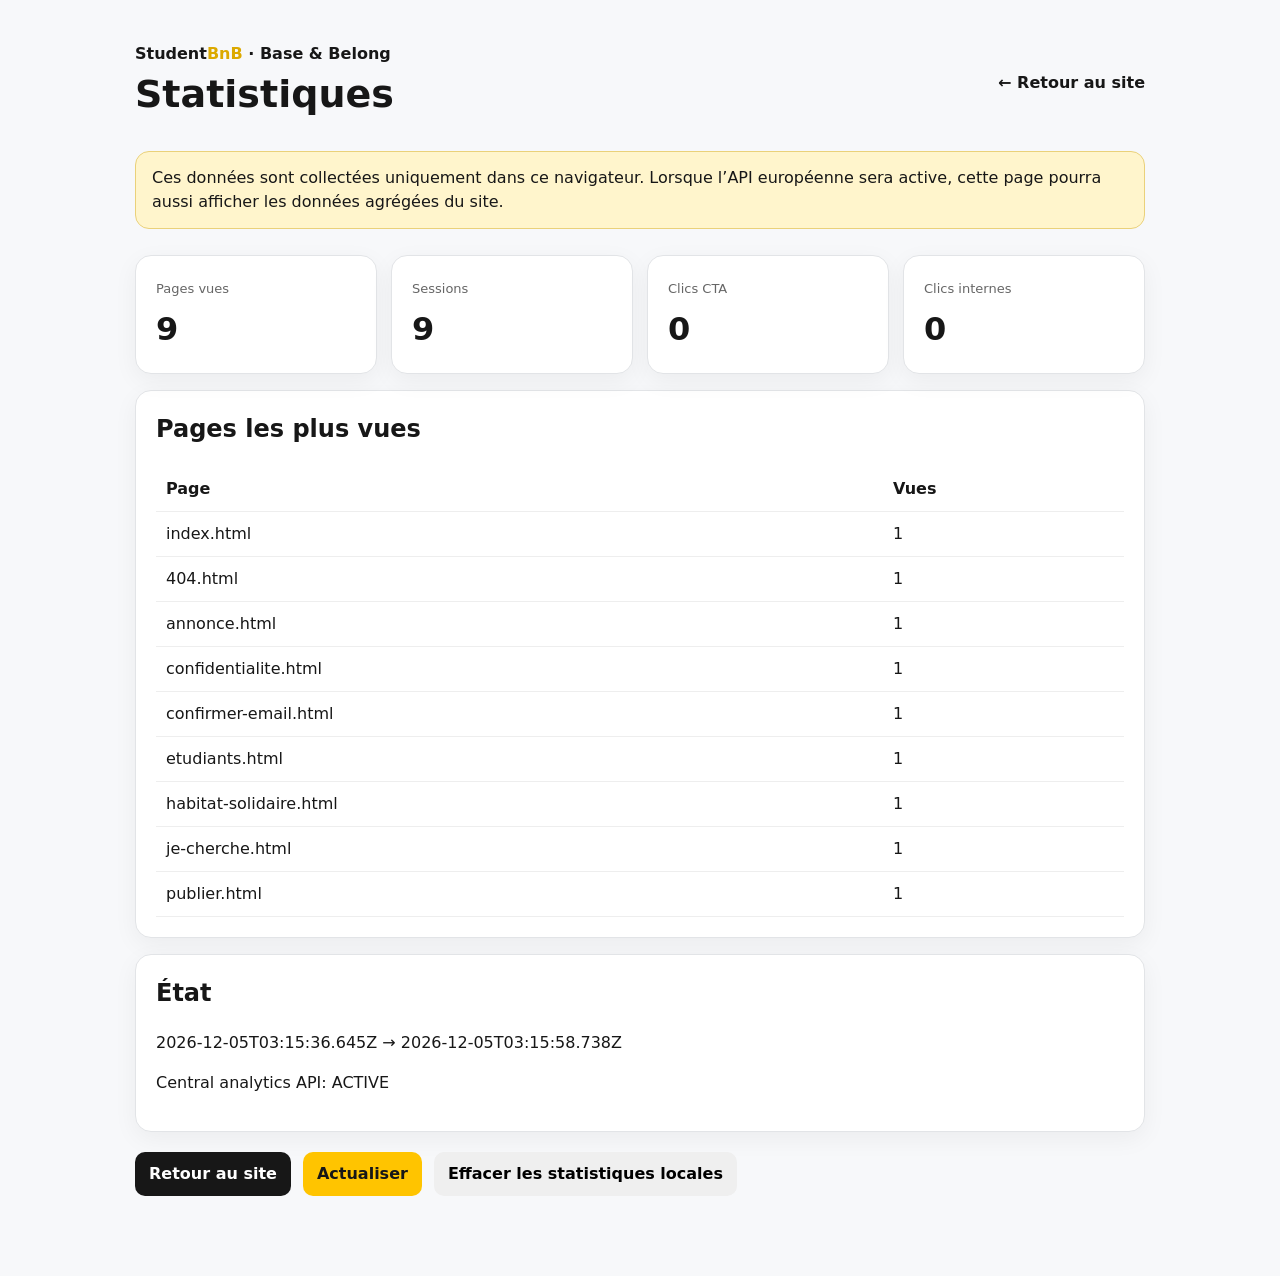
<file: stats.html>
<!doctype html><html lang="fr"><head><meta charset="utf-8"><meta name="viewport" content="width=device-width,initial-scale=1"><meta name="robots" content="noindex,nofollow"><link rel="stylesheet" href="assets/css/style.css"><title>CasaStudent Statistics</title><style>body{background:#f7f8fa}.stats-wrap{max-width:1050px;margin:0 auto;padding:42px 20px 80px}.stats-head{display:flex;justify-content:space-between;align-items:center;gap:20px;margin-bottom:28px}.stats-head h1{margin:0;font-size:38px}.stats-head a{font-weight:800}.stats-note{background:#fff5cc;border:1px solid #ead17a;border-radius:14px;padding:14px 16px;margin:18px 0 26px}.stats-grid{display:grid;grid-template-columns:repeat(4,1fr);gap:14px}.stats-card{background:#fff;border:1px solid #e2e4e7;border-radius:16px;padding:20px;box-shadow:0 7px 24px rgba(0,0,0,.05)}.stats-card b{display:block;font-size:32px;margin-top:5px}.stats-card span{color:#666;font-size:13px}.stats-wide{margin-top:16px}.stats-wide h2{margin-top:0}.stats-table{width:100%;border-collapse:collapse}.stats-table td,.stats-table th{padding:10px;border-bottom:1px solid #eee;text-align:left}.stats-actions{margin-top:20px;display:flex;gap:12px;flex-wrap:wrap}.stats-actions button,.stats-actions a{border:0;border-radius:10px;padding:10px 14px;font-weight:800;cursor:pointer;text-decoration:none}.primary{background:#ffc400;color:#171717}.secondary{background:#171717;color:#fff}@media(max-width:760px){.stats-grid{grid-template-columns:repeat(2,1fr)}.stats-head{align-items:flex-start;flex-direction:column}}</style></head><body><main class="stats-wrap"><div class="stats-head"><div><div style="font-weight:900">Student<span style="color:#dca900">BnB</span> · Base &amp; Belong</div><h1 id="stats-title">Statistics</h1></div><a href="index.html" id="back">← Home</a></div><div class="stats-note" id="stats-note"></div><div class="stats-grid"><div class="stats-card"><span id="l-views">Page views</span><b id="views">0</b></div><div class="stats-card"><span id="l-sessions">Sessions</span><b id="sessions">0</b></div><div class="stats-card"><span id="l-cta">CTA clicks</span><b id="cta">0</b></div><div class="stats-card"><span id="l-links">Internal clicks</span><b id="links">0</b></div></div><section class="stats-card stats-wide"><h2 id="l-pages">Most viewed pages</h2><table class="stats-table"><thead><tr><th id="l-page">Page</th><th id="l-count">Views</th></tr></thead><tbody id="page-rows"></tbody></table></section><section class="stats-card stats-wide"><h2 id="l-status">Status</h2><p id="period"></p><p id="central"></p></section><div class="stats-actions"><a class="secondary" href="index.html" id="back2">Home</a><button class="primary" id="refresh">Refresh</button><button id="reset">Reset local statistics</button></div></main><script src="assets/js/config.js"></script><script src="assets/js/analytics.js?v=20260824"></script><script src="assets/js/stats-dashboard.js"></script></body></html>
</file>
<file: assets/css/style.css>
:root{
  --yellow:#ffc400;
  --yellow-dark:#e9ad00;
  --yellow-soft:#fff7d8;
  --ink:#171717;
  --muted:#62676d;
  --line:#e6e8eb;
  --paper:#ffffff;
  --green:#159447;
  --green-soft:#eaf8ef;
  --orange:#e98200;
  --orange-soft:#fff2df;
  --blue:#168bd2;
  --violet:#6b55a1;
  --violet-soft:#f3effb;
  --shadow:0 12px 35px rgba(20,31,45,.10);
  --shadow-sm:0 6px 18px rgba(20,31,45,.08);
  --radius:18px;
  --max:1240px;
}
*{box-sizing:border-box}
html{scroll-behavior:smooth}
body{margin:0;font-family:Inter,ui-sans-serif,system-ui,-apple-system,BlinkMacSystemFont,"Segoe UI",sans-serif;color:var(--ink);background:#fff;line-height:1.5}
img{max-width:100%;display:block}
a{color:inherit;text-decoration:none}
button,input,select,textarea{font:inherit}
button{cursor:pointer}
.container{width:min(var(--max),calc(100% - 40px));margin-inline:auto}
.visually-hidden{position:absolute!important;width:1px;height:1px;padding:0;margin:-1px;overflow:hidden;clip:rect(0,0,0,0);white-space:nowrap;border:0}
.hidden{display:none!important}

/* Header */
.site-header{position:sticky;top:0;z-index:50;background:var(--yellow);border-bottom:1px solid rgba(0,0,0,.06)}
.header-inner{height:84px;display:flex;align-items:center;gap:28px}
.brand{display:flex;align-items:center;gap:12px;font-size:31px;font-weight:900;letter-spacing:-1.2px;white-space:nowrap}
.brand-icon{width:48px;height:48px;border:2.5px solid #111;border-radius:8px;display:grid;place-items:center;position:relative;background:rgba(255,255,255,.08)}
.brand-icon:before{content:"";width:25px;height:18px;border:3px solid #111;border-top:0;position:absolute;bottom:8px}
.brand-icon:after{content:"";position:absolute;width:24px;height:24px;border-left:3px solid #111;border-top:3px solid #111;transform:rotate(45deg);top:8px}
.brand-cap{position:absolute;z-index:2;font-size:19px;top:14px}
.brand strong{color:white;text-shadow:0 1px 0 rgba(0,0,0,.08)}
.brand small{display:block;font-size:10px;font-weight:600;letter-spacing:0;color:#373737;margin-top:-4px}
.main-nav{margin-left:auto;display:flex;align-items:center;gap:18px;font-size:15px;font-weight:650}
.main-nav a:hover{text-decoration:underline;text-underline-offset:5px}
.header-cta{background:#fff;padding:15px 22px;border-radius:10px;box-shadow:var(--shadow-sm);font-weight:800!important;text-decoration:none!important}
.publish-menu{position:relative}
.publish-menu>.header-cta{display:flex;align-items:center;gap:8px;white-space:nowrap}
.publish-menu>.header-cta:after{content:"▾";font-size:12px;transition:.18s transform}
.publish-menu.open>.header-cta:after{transform:rotate(180deg)}
.publish-choice-menu{position:absolute;right:0;top:calc(100% + 10px);z-index:80;width:340px;padding:8px;background:#fff;border:1px solid var(--line);border-radius:14px;box-shadow:0 18px 45px rgba(20,31,45,.18)}
.publish-choice-menu[hidden]{display:none}
.publish-choice-menu a{display:grid;grid-template-columns:42px 1fr auto;align-items:center;gap:11px;padding:13px;border-radius:10px;color:#171717;text-decoration:none!important}
.publish-choice-menu a:hover,.publish-choice-menu a:focus{background:var(--yellow-soft);text-decoration:none}
.publish-choice-menu .choice-icon{width:42px;height:42px;border-radius:10px;background:#fff0b8;display:grid;place-items:center;font-size:22px}
.publish-choice-menu strong{display:block;font-size:15px}
.publish-choice-menu small{display:block;color:var(--muted);font-weight:500;line-height:1.3;margin-top:2px}
.publish-choice-menu b{font-size:21px}
.account-link{display:flex;align-items:center;gap:8px}
.menu-button{display:none;border:0;background:transparent;font-size:27px;padding:8px}

/* Common */
.btn{border:0;border-radius:11px;padding:14px 22px;font-weight:800;display:inline-flex;align-items:center;justify-content:center;gap:9px;transition:.2s transform,.2s box-shadow,.2s background}
.btn:hover{transform:translateY(-1px);box-shadow:var(--shadow-sm)}
.btn-yellow{background:var(--yellow);color:#111}
.btn-dark{background:#171717;color:#fff}
.btn-white{background:#fff;color:#111;border:1px solid var(--line)}
.btn-green{background:#13a34a;color:#fff}
.btn-blue{background:#168bd2;color:#fff}
.btn-block{width:100%}
.section-title{font-size:34px;line-height:1.15;margin:0 0 24px;letter-spacing:-.8px}
.kicker{text-transform:uppercase;letter-spacing:.12em;font-weight:850;color:#997100;font-size:12px}
.card{border:1px solid var(--line);background:#fff;border-radius:var(--radius);box-shadow:var(--shadow-sm)}
.pill{display:inline-flex;align-items:center;gap:6px;background:#eef3f7;color:#4b5967;padding:5px 10px;border-radius:999px;font-size:12px;font-weight:700}
.notice{border-radius:12px;padding:14px 16px;background:var(--yellow-soft);border:1px solid #f4dd82}
.icon-circle{width:58px;height:58px;border-radius:50%;display:grid;place-items:center;background:#fff4cc;font-size:28px}
.breadcrumb{background:var(--yellow);border-top:1px solid rgba(0,0,0,.05);font-size:14px}
.breadcrumb .container{height:44px;display:flex;align-items:center;gap:9px}
.breadcrumb a{font-weight:650}

/* Homepage */
.home-hero{padding:48px 0 20px;overflow:hidden}
.hero-grid{display:grid;grid-template-columns:minmax(360px,.82fr) minmax(560px,1.18fr);align-items:start;gap:20px}
.hero-copy{padding-top:28px;position:relative;z-index:2}
.hero-copy h1{font-size:58px;line-height:1.04;letter-spacing:-2.4px;margin:0 0 24px;max-width:540px}
.hero-copy h1 span{color:var(--yellow-dark)}
.hero-copy>p{font-size:21px;max-width:430px;margin:0 0 28px;color:#333}
.search-card{width:min(390px,100%);padding:24px;border-radius:18px;background:#fff;border:1px solid var(--line);box-shadow:var(--shadow)}
.search-card h2{font-size:24px;margin:0 0 4px}
.search-card p{margin:0 0 18px;color:var(--muted)}
.field{display:grid;gap:7px;margin-bottom:15px}
.field label,.field-label{font-weight:750;font-size:14px}
.field input,.field select,.field textarea,.select-control{width:100%;border:1px solid #d7dade;border-radius:10px;padding:13px 14px;background:#fff;color:#111;outline:none}
.field input:focus,.field select:focus,.field textarea:focus{border-color:#e6b400;box-shadow:0 0 0 4px rgba(255,196,0,.16)}
.explore-map{display:flex;align-items:center;gap:12px;margin-top:24px;color:#424242}
.hero-market-actions{width:min(390px,100%);display:grid;grid-template-columns:1fr 1fr;gap:10px;margin-top:12px}
.hero-market-actions a{padding:12px 13px;border-radius:12px;border:1px solid var(--line);background:#fff;box-shadow:var(--shadow-sm)}
.hero-market-actions a:first-child{background:#171717;color:#fff;border-color:#171717}
.hero-market-actions strong,.hero-market-actions small{display:block}
.hero-market-actions strong{font-size:14px}
.hero-market-actions small{font-size:11px;color:inherit;opacity:.76}
.explore-arrow{font-size:39px;transform:rotate(-15deg)}
.map-stage{position:relative;aspect-ratio:689/845;min-height:0;margin-top:-8px}
.map-stage img{width:100%;height:100%;object-fit:contain;object-position:center top;filter:drop-shadow(0 12px 16px rgba(45,65,85,.07))}
.map-hotspot{position:absolute;border:0;background:rgba(255,196,0,.001);border-radius:18px;z-index:2}
.map-hotspot:hover,.map-hotspot:focus{outline:4px solid rgba(255,196,0,.35);background:rgba(255,196,0,.10)}
.hot-milano{left:9%;top:6%;width:25%;height:14%}
.hot-torino{left:0;top:18%;width:23%;height:15%}
.hot-trento{left:37%;top:5%;width:20%;height:12%}
.hot-padova{left:52%;top:16%;width:23%;height:14%}
.hot-trieste{left:69%;top:18%;width:20%;height:14%}
.hot-bologna{left:43%;top:28%;width:22%;height:13%}
.hot-pisa{left:16%;top:39%;width:19%;height:14%}
.hot-firenze{left:40%;top:41%;width:21%;height:13%}
.hot-ancona{left:65%;top:41%;width:21%;height:13%}
.hot-roma{left:41%;top:57%;width:22%;height:13%}
.hot-bari{left:80%;top:58%;width:20%;height:13%}
.hot-napoli{left:63%;top:72%;width:21%;height:13%}
.hot-cagliari{left:8%;top:73%;width:22%;height:13%}
.hot-palermo{left:48%;top:88%;width:23%;height:12%}
.value-strip{display:grid;grid-template-columns:repeat(3,1fr);gap:24px;margin-top:14px;position:relative;z-index:3;padding-bottom:44px}
.value-item{display:flex;gap:14px;align-items:center}
.value-item h3{font-size:17px;margin:0 0 3px}
.value-item p{font-size:14px;margin:0;color:var(--muted)}
.city-section{border-top:1px solid var(--line);padding:38px 0 54px}
.city-grid{display:grid;grid-template-columns:repeat(8,1fr);gap:14px}
.city-card{position:relative;border-radius:16px;overflow:hidden;aspect-ratio:.68;box-shadow:var(--shadow-sm);transition:.2s transform}
.city-card:hover{transform:translateY(-4px)}
.city-card img{width:100%;height:100%;object-fit:cover}
.city-card:after{display:none}
.city-card strong{position:absolute;width:1px;height:1px;overflow:hidden;clip:rect(0 0 0 0);white-space:nowrap}
.publish-banner{margin:10px 0 38px;background:linear-gradient(90deg,#fff8e4,#fff1bd);border:1px solid #f0d47c;border-radius:18px;display:grid;grid-template-columns:120px minmax(220px,.75fr) minmax(480px,1.45fr);align-items:center;gap:22px;padding:22px 26px;min-height:170px}
.student-illustration{width:96px;height:96px;justify-self:center;background:url("../img/student-publish.svg") center/contain no-repeat;font-size:0;line-height:0}
.publish-banner h3{font-size:26px;margin:0 0 3px}
.publish-banner p{margin:0;color:#444}
.publish-choice-grid{display:grid;grid-template-columns:repeat(3,1fr);gap:12px}
.publish-choice{min-height:104px;display:grid;grid-template-columns:48px 1fr auto;align-items:center;gap:12px;padding:16px;background:#fff;border:1px solid #ecd57c;border-radius:14px;box-shadow:var(--shadow-sm);transition:.18s transform,.18s border-color,.18s box-shadow}
.publish-choice:hover,.publish-choice:focus{transform:translateY(-2px);border-color:#d5ad00;box-shadow:var(--shadow)}
.publish-choice .choice-icon{width:48px;height:48px;display:grid;place-items:center;border-radius:12px;background:var(--yellow-soft);font-size:25px}
.publish-choice strong{display:block;font-size:17px}
.publish-choice small{display:block;color:var(--muted);font-size:12px;line-height:1.35;margin-top:3px}
.publish-choice b{font-size:24px}
.publish-choice.solidarity-choice{border-color:#cfc0e9;background:#fbf9ff}
.publish-choice.solidarity-choice .choice-icon{background:var(--violet-soft)}
.solidarity-home{padding:0 0 54px}
.solidarity-home-grid{display:grid;grid-template-columns:180px minmax(0,1fr) auto;align-items:center;gap:28px;padding:34px;border-radius:22px;background:linear-gradient(125deg,#f4effd,#fff9e8);border:1px solid #d9ccec;box-shadow:var(--shadow-sm)}
.solidarity-visual{height:126px;border-radius:18px;background:#fff;display:flex;align-items:center;justify-content:center;gap:10px;font-size:42px;box-shadow:var(--shadow-sm)}
.solidarity-visual b{font-size:25px;color:var(--violet)}
.solidarity-home h2{font-size:34px;margin:5px 0 8px;line-height:1.08}
.solidarity-home p{max-width:700px;margin:0;color:#45434a}
.solidarity-points{display:flex;gap:14px;flex-wrap:wrap;margin-top:14px;font-size:13px;font-weight:800;color:#554171}
.solidarity-actions{display:grid;gap:10px;min-width:220px}
.solidarity-page-hero{padding:64px 0;background:linear-gradient(120deg,#f2ecfb,#fff8df);border-bottom:1px solid #d9ccec}
.solidarity-page-grid{display:grid;grid-template-columns:minmax(0,1fr) 380px;gap:50px;align-items:center}
.solidarity-page-hero h1{font-size:54px;line-height:1.02;margin:8px 0 18px;letter-spacing:-1.8px}
.solidarity-page-hero p{font-size:19px;color:#45434a;max-width:720px}
.solidarity-page-actions{display:flex;gap:11px;flex-wrap:wrap;margin-top:24px}
.solidarity-card-visual{background:#fff;border:1px solid #d9ccec;border-radius:24px;padding:30px;box-shadow:var(--shadow);text-align:center}
.solidarity-card-visual .solidarity-visual{margin-bottom:18px}
.solidarity-card-visual strong{font-size:22px;display:block}
.solidarity-card-visual p{font-size:14px;margin:8px 0 0}
.solidarity-content{padding:52px 0}
.solidarity-steps{display:grid;grid-template-columns:repeat(4,1fr);gap:16px;margin-top:24px}
.solidarity-step{padding:22px;border:1px solid var(--line);border-radius:16px;background:#fff}
.solidarity-step b{width:38px;height:38px;border-radius:50%;display:grid;place-items:center;background:var(--violet-soft);color:var(--violet);margin-bottom:13px}
.solidarity-step h3{margin:0 0 6px}
.solidarity-step p{margin:0;color:var(--muted);font-size:14px}
.solidarity-safety{margin-top:34px;display:grid;grid-template-columns:1fr 1fr;gap:18px}
.solidarity-safety .info-card:first-child{background:var(--green-soft);border-color:#b9dfc7}
.solidarity-safety .info-card:last-child{background:#fff4f0;border-color:#efc8bb}
.solidarity-example-list{display:grid;grid-template-columns:repeat(2,1fr);gap:10px;margin-top:15px}
.solidarity-example-list span{padding:12px;border-radius:10px;background:#fff;border:1px solid rgba(0,0,0,.08);font-size:13px;font-weight:700}
.stats-strip{display:grid;grid-template-columns:repeat(4,1fr);border:1px solid var(--line);border-radius:18px;padding:24px 12px;margin-bottom:55px}
.stat{display:flex;align-items:center;gap:14px;padding:0 24px;border-right:1px solid var(--line)}
.stat:last-child{border-right:0}
.stat-icon{font-size:30px}
.stat strong{display:block;font-size:20px}
.stat span{color:var(--muted);font-size:13px}

/* City page */
.city-hero{position:relative;min-height:330px;background:#f9efc8;overflow:hidden}
.city-hero-bg{position:absolute;inset:0 0 0 38%;background-size:cover;background-position:center}
.city-hero-bg:before{content:"";position:absolute;inset:0;background:linear-gradient(90deg,#fff3c4 0%,rgba(255,243,196,.9) 10%,rgba(255,243,196,0) 56%)}
.city-hero .container{position:relative;z-index:2;padding-top:48px;padding-bottom:48px}
.city-hero h1{font-size:52px;margin:0 0 4px}
.city-hero h2{font-size:21px;margin:0 0 12px}
.city-hero p{max-width:390px;font-size:17px}
.filters{position:sticky;top:84px;z-index:20;background:#fff;border-bottom:1px solid var(--line);box-shadow:0 7px 18px rgba(20,31,45,.05)}
.filter-grid{display:grid;grid-template-columns:1.2fr 1.2fr 1fr 1fr 1fr 1.1fr;gap:12px;padding:20px 0}
.filter-grid label{font-size:12px;font-weight:800;display:grid;gap:6px}
.filter-grid select,.filter-grid input{border:1px solid var(--line);padding:11px;border-radius:8px;background:#fff;min-width:0}
.city-filter-grid{grid-template-columns:1.15fr 1.1fr .85fr .85fr 1fr 1fr 1fr}
.results-bar{display:flex;align-items:center;justify-content:space-between;margin:30px 0 16px;color:var(--muted)}
.listings{display:grid;gap:12px;padding-bottom:30px}
.listing-card{border:1px solid var(--line);display:grid;grid-template-columns:250px 1fr 190px 46px;border-radius:12px;overflow:hidden;background:#fff;min-height:154px;transition:.18s box-shadow,.18s transform}
.listing-card:hover{box-shadow:var(--shadow);transform:translateY(-1px)}
.listing-image{width:100%;height:100%;min-height:154px;object-fit:cover}
.listing-main{padding:18px 22px}
.listing-title-row{display:flex;align-items:center;gap:10px;flex-wrap:wrap}
.listing-main h3{margin:0;font-size:24px}
.listing-meta{display:flex;gap:24px;margin:12px 0 8px;flex-wrap:wrap}
.listing-submeta{display:flex;gap:22px;color:#3f464d;font-size:14px;flex-wrap:wrap}
.listing-price{display:flex;flex-direction:column;align-items:flex-end;justify-content:center;padding:18px}
.price{font-size:30px;font-weight:900;color:var(--green);white-space:nowrap}
.price small{font-size:13px;color:#222}
.price.expenses-out{color:var(--orange)}
.expenses-badge{font-size:12px;font-weight:800;border-radius:8px;padding:7px 9px;margin-top:8px}
.included{background:var(--green-soft);color:var(--green)}
.excluded{background:var(--orange-soft);color:var(--orange)}
.listing-actions{display:grid;place-items:center;border-left:1px solid var(--line)}
.favorite-button{border:0;background:transparent;font-size:27px;color:#5d6267}
.favorite-button.active{color:#df4756}
.empty-state{text-align:center;padding:60px 20px;border:1px dashed #ccd1d6;border-radius:16px;color:var(--muted)}
.empty-actions{display:flex;justify-content:center;gap:10px;flex-wrap:wrap;margin-top:20px}
.pagination{display:flex;align-items:center;justify-content:center;gap:8px;margin:12px 0 34px}
.page-btn{width:39px;height:39px;border:0;border-radius:7px;background:#fff}
.page-btn.active{background:var(--yellow);font-weight:900}
.tip-strip{display:flex;align-items:center;gap:14px;background:var(--yellow-soft);border:1px solid #f1d87f;border-radius:12px;padding:14px 18px;margin-bottom:45px;position:relative;overflow:hidden}
.tip-strip:after{content:"";background:url("../img/skyline.svg") right bottom/430px auto no-repeat;position:absolute;inset:0;pointer-events:none}

/* Detail */
.detail-page{padding:28px 0 52px}
.detail-title-row{display:grid;grid-template-columns:1fr auto auto;gap:18px;align-items:start;margin-bottom:18px}
.detail-title-row h1{font-size:36px;margin:0 0 10px}
.top-meta{display:flex;gap:22px;flex-wrap:wrap;color:#454b50}
.detail-price{text-align:right}
.detail-price .price{font-size:36px}
.gallery-contact{display:grid;grid-template-columns:minmax(0,1fr) 350px;gap:22px}
.gallery{display:grid;grid-template-columns:minmax(0,1fr) 190px;gap:10px;height:500px}
.main-photo{width:100%;height:500px;object-fit:cover;border-radius:13px}
.thumbs{display:grid;grid-template-rows:repeat(3,1fr);gap:10px}
.thumb{border:0;padding:0;background:none;border-radius:10px;overflow:hidden;position:relative}
.thumb img{width:100%;height:100%;object-fit:cover}
.contact-card{padding:20px;border:1px solid var(--line);border-radius:13px;align-self:stretch}
.contact-card h2{margin:0 0 6px;font-size:20px}
.contact-card p{font-size:14px;margin:0 0 14px}
.contact-stack{display:grid;gap:10px}
.safety-box{margin-top:16px;background:var(--green-soft);border-left:4px solid var(--green);padding:14px;border-radius:8px;font-size:13px}
.distance-strip{display:grid;grid-template-columns:repeat(5,1fr);border:1px solid var(--line);border-radius:12px;margin:20px 0;overflow:hidden}
.distance-item{padding:17px;display:flex;align-items:center;gap:10px;border-right:1px solid var(--line)}
.distance-item:last-child{border-right:0}
.distance-item span{font-size:13px}
.distance-item strong{display:block;font-size:15px}
.detail-grid{display:grid;grid-template-columns:1fr 1fr .72fr;gap:16px;margin-bottom:16px}
.info-card{padding:20px;border:1px solid var(--line);border-radius:12px}
.info-card h2{font-size:18px;margin:0 0 14px}
.definition-list{display:grid;grid-template-columns:1fr 1fr;gap:7px 18px;font-size:14px}
.definition-list dt{color:#555}
.definition-list dd{margin:0;font-weight:650}
.check-list,.bullet-list{margin:0;padding:0;list-style:none;display:grid;gap:9px}
.form-section .bullet-list{margin-bottom:20px}
.check-list li:before{content:"✓";color:var(--green);font-weight:900;margin-right:9px}
.bullet-list li:before{content:"•";color:var(--yellow-dark);font-weight:900;margin-right:9px}
.cost-card{background:#fff9e8}
.cost-card .price{margin:8px 0}
.description-grid{display:grid;grid-template-columns:1.35fr .65fr;gap:16px;margin-bottom:16px}
.description-columns{display:grid;grid-template-columns:1fr 1fr;gap:28px;margin-top:18px}
.map-card img{border-radius:10px;margin-bottom:12px}
.detail-footer-grid{display:grid;grid-template-columns:repeat(3,1fr);gap:16px}

/* Publish */
.form-shell{padding:38px 0 60px;background:#fafbfc}
.form-heading{text-align:center;max-width:780px;margin:0 auto 30px}
.form-heading h1{font-size:42px;margin:0 0 10px}
.form-heading p{color:var(--muted);font-size:18px}
.progress{display:grid;grid-template-columns:repeat(4,1fr);max-width:880px;margin:0 auto 30px}
.progress-step{text-align:center;position:relative;font-size:13px;font-weight:750;color:#777}
.progress-step:before{content:attr(data-step);width:34px;height:34px;border-radius:50%;display:grid;place-items:center;margin:0 auto 7px;background:#e7e9ec;color:#555;position:relative;z-index:2}
.progress-step:not(:last-child):after{content:"";position:absolute;height:3px;background:#e7e9ec;top:16px;left:50%;right:-50%}
.progress-step.active{color:#111}
.progress-step.active:before{background:var(--yellow);color:#111}
.publish-form{max-width:980px;margin:auto}
.form-section{padding:28px;margin-bottom:18px}
.form-section h2{font-size:23px;margin:0 0 7px}
.form-section>p{margin:0 0 22px;color:var(--muted)}
.form-grid{display:grid;grid-template-columns:repeat(2,1fr);gap:16px}
.form-grid.three{grid-template-columns:repeat(3,1fr)}
.full{grid-column:1/-1}
.checkbox-grid{display:grid;grid-template-columns:repeat(3,1fr);gap:10px}
.check-option{display:flex;align-items:center;gap:9px;border:1px solid var(--line);border-radius:9px;padding:12px}
.form-actions{display:flex;justify-content:space-between;gap:16px;margin-top:24px}
.preview-box{display:none;margin-top:22px}
.preview-box.active{display:block}
.success-message{display:none;background:var(--green-soft);border:1px solid #a8dfbd;border-radius:14px;padding:22px;margin-top:18px}
.success-message.active{display:block}
.wizard-ready .form-section[hidden]{display:none}
.wizard-controls{display:flex;justify-content:space-between;gap:12px;margin-top:24px;padding-top:20px;border-top:1px solid var(--line)}
.progress-step.completed:before{content:"✓";background:var(--green);color:#fff}
.progress-step.completed:not(:last-child):after{background:var(--green)}
.intergenerational-fields{background:var(--violet-soft);border:1px solid #d8cceb;border-radius:14px;padding:20px;margin-top:20px}
.intergenerational-fields h3{margin:0 0 6px}
.intergenerational-fields>p{margin:0 0 16px;color:#554c62}
.micro-note{font-size:12px;color:var(--muted)}

/* Student requests and shared-living profiles */
.nav-feature-link{font-weight:800;color:#4b3900}
.nav-social-link{font-weight:800;color:#4c337a}
.results-actions{display:flex;align-items:center;gap:10px;flex-wrap:wrap}
.progress.five{grid-template-columns:repeat(5,1fr);max-width:980px}
.progress.three{grid-template-columns:repeat(3,1fr);max-width:760px}
.profile-help{font-size:13px;color:var(--muted);margin-top:-7px}
.profile-chips{display:flex;flex-wrap:wrap;gap:8px;margin-top:12px}
.profile-chip{display:inline-flex;align-items:center;gap:6px;border-radius:999px;padding:7px 11px;background:#f4f6f8;color:#414952;font-size:12px;font-weight:750}
.profile-chip.yellow{background:var(--yellow-soft);color:#715400}
.profile-chip.green{background:var(--green-soft);color:#11753a}
.household-panel{grid-column:1/-1;background:linear-gradient(135deg,#fffdf7,#fff7d8);border-color:#f0d47c}
.household-panel>p{color:#454b50;margin:0 0 16px}
.household-grid{display:grid;grid-template-columns:repeat(4,1fr);gap:10px}
.household-stat{background:#fff;border:1px solid #eadfb8;border-radius:10px;padding:14px}
.household-stat span{display:block;color:var(--muted);font-size:12px;margin-bottom:4px}
.household-stat strong{font-size:14px}
.household-story{margin-top:16px;padding-top:16px;border-top:1px solid #eadfb8}
.request-hero{padding:44px 0;background:linear-gradient(100deg,#fff7d8,#fff 62%);border-bottom:1px solid var(--line)}
.request-hero-grid{display:grid;grid-template-columns:1fr auto;gap:30px;align-items:center}
.request-hero h1{font-size:42px;line-height:1.08;margin:0 0 10px}
.request-hero p{max-width:720px;color:var(--muted);font-size:18px;margin:0}
.request-list{display:grid;grid-template-columns:repeat(2,1fr);gap:16px;margin-bottom:36px}
.request-card{border:1px solid var(--line);border-radius:14px;background:#fff;padding:22px;box-shadow:var(--shadow-sm);display:grid;grid-template-columns:74px 1fr;gap:18px}
.student-avatar{width:74px;height:74px;border-radius:50%;background:var(--yellow);display:grid;place-items:center;font-size:24px;font-weight:900;overflow:hidden;border:3px solid #fff;box-shadow:0 0 0 1px #e7d48d}
.student-avatar img{width:100%;height:100%;object-fit:cover}
.request-card-head{display:flex;align-items:flex-start;justify-content:space-between;gap:12px}
.request-card h2{font-size:21px;margin:0 0 4px}
.request-card .request-subtitle{color:var(--muted);font-size:13px}
.request-budget{font-size:20px;font-weight:900;color:var(--green);white-space:nowrap}
.request-budget small{font-size:11px;color:#555}
.request-summary{margin:14px 0 0;color:#42484e;font-size:14px}
.request-facts{display:grid;grid-template-columns:repeat(2,1fr);gap:8px 16px;margin-top:14px;padding-top:14px;border-top:1px solid var(--line);font-size:13px}
.request-facts span{color:var(--muted);display:block;font-size:11px}
.request-facts strong{display:block}
.request-card-actions{grid-column:1/-1;display:flex;gap:9px;flex-wrap:wrap;padding-top:2px}
.request-card-actions .btn{padding:10px 14px;font-size:13px}
.verification-badge{display:inline-flex;align-items:center;gap:5px;color:#11753a;font-size:12px;font-weight:800}
.student-filter-grid{grid-template-columns:1.15fr 1.15fr 1fr 1fr 1fr}
.filter-actions{display:flex;justify-content:flex-end;gap:10px;align-items:center;padding-bottom:16px}
.advanced-filters{grid-column:1/-1;border-top:1px solid var(--line);padding-top:12px}
.advanced-filters summary{cursor:pointer;font-weight:850;color:#4b3900;list-style:none}
.advanced-filters summary::-webkit-details-marker{display:none}
.advanced-filters summary:after{content:" +"}
.advanced-filters[open] summary:after{content:" −"}
.advanced-filter-grid{display:grid;grid-template-columns:repeat(4,1fr);gap:12px;margin-top:12px}
.request-card.intergenerational{border-color:#cbb9e6;background:linear-gradient(135deg,#fff,#fbf8ff)}
.solidarity-badge{display:inline-flex;align-items:center;gap:6px;padding:6px 10px;border-radius:999px;background:var(--violet-soft);color:#563c86;font-size:12px;font-weight:850;margin-top:8px}
.photo-profile-preview{width:86px;height:86px;border-radius:50%;border:2px dashed #d7dade;display:none;object-fit:cover;margin-top:8px}
.photo-profile-preview.active{display:block}
.privacy-toggle{display:flex;align-items:flex-start;gap:10px;font-size:13px;color:#454b50}
.privacy-toggle input{width:auto;margin-top:3px}

/* Modal and toast */
.modal-backdrop{position:fixed;inset:0;background:rgba(0,0,0,.42);display:none;align-items:center;justify-content:center;z-index:100;padding:20px}
.modal-backdrop.active{display:flex}
.modal{background:#fff;width:min(460px,100%);padding:28px;border-radius:18px;box-shadow:var(--shadow)}
.modal h2{margin:0 0 6px}
.modal-close{float:right;border:0;background:transparent;font-size:24px}
.toast{position:fixed;right:20px;bottom:20px;background:#171717;color:#fff;padding:14px 18px;border-radius:10px;box-shadow:var(--shadow);z-index:200;transform:translateY(120px);opacity:0;transition:.25s}
.toast.show{transform:translateY(0);opacity:1}

/* Footer */
.site-footer{background:#171717;color:#fff;padding:44px 0 22px}
.footer-grid{display:grid;grid-template-columns:1.4fr repeat(3,1fr);gap:35px}
.footer-grid h3{margin:0 0 12px}
.footer-grid p,.footer-grid a{color:#c8cbd0;font-size:14px}
.footer-links{display:grid;gap:8px}
.footer-international{border-top:1px solid #36393d;margin-top:30px;padding-top:20px;display:flex;align-items:center;justify-content:space-between;gap:18px}
.footer-international strong{font-size:15px}
.footer-country-links{display:flex;gap:10px;flex-wrap:wrap}
.footer-country-links a{color:#fff;border:1px solid #51545a;border-radius:999px;padding:7px 12px;font-size:13px;transition:.18s background,.18s border-color}
.country-flag{display:inline-block;width:24px;height:16px;margin-right:7px;vertical-align:-3px;border:1px solid rgba(255,255,255,.5);border-radius:3px;box-shadow:0 1px 2px rgba(0,0,0,.3);object-fit:cover}
.footer-country-links a[aria-disabled="true"]{opacity:.62}
.footer-country-links a:hover,.footer-country-links a:focus{background:#ffc400;border-color:#ffc400;color:#171717}
.footer-bottom{border-top:1px solid #36393d;margin-top:30px;padding-top:18px;color:#989da3;font-size:13px;display:flex;justify-content:space-between}

/* Header responsive: the full navigation no longer fits comfortably on tablet/small laptop widths. */
@media(max-width:1400px){
  .menu-button{display:block;margin-left:auto}
  .main-nav{position:absolute;display:none;top:84px;left:0;right:0;background:#fff;padding:18px 22px;box-shadow:var(--shadow);flex-direction:column;align-items:stretch;gap:8px}
  .main-nav.open{display:flex}
  .main-nav a{padding:10px}
  .publish-menu{width:100%}
  .publish-menu>.header-cta{justify-content:center}
  .publish-choice-menu{position:static;width:100%;margin-top:8px;box-shadow:none}
}

/* Responsive */
@media(max-width:1050px){
  .hero-grid{grid-template-columns:1fr 1.15fr}
  .hero-copy h1{font-size:49px}
  .map-stage,.map-stage img{height:720px;min-height:720px}
  .city-grid{grid-template-columns:repeat(4,1fr)}
  .publish-banner{grid-template-columns:90px 1fr}
  .publish-choice-grid{grid-column:1/-1}
  .solidarity-home-grid{grid-template-columns:140px 1fr}
  .solidarity-actions{grid-column:1/-1;grid-template-columns:1fr 1fr}
  .solidarity-page-grid{grid-template-columns:1fr 300px}
  .solidarity-steps{grid-template-columns:repeat(2,1fr)}
  .listing-card{grid-template-columns:210px 1fr 170px 42px}
  .gallery-contact{grid-template-columns:1fr 310px}
  .gallery{grid-template-columns:1fr 145px}
}
@media(max-width:820px){
  .container{width:min(100% - 28px,var(--max))}
  .header-inner{height:72px}
  .brand{font-size:25px}
  .brand-icon{width:40px;height:40px}
  .menu-button{display:block;margin-left:auto}
  .main-nav{position:absolute;display:none;top:72px;left:0;right:0;background:#fff;padding:18px 22px;box-shadow:var(--shadow);flex-direction:column;align-items:stretch;gap:8px}
  .main-nav.open{display:flex}
  .main-nav a{padding:10px}
  .publish-menu{width:100%}
  .publish-menu>.header-cta{justify-content:center}
  .publish-choice-menu{position:static;width:100%;margin-top:8px;box-shadow:none}
  .hero-grid{grid-template-columns:1fr}
  .hero-copy{text-align:center;padding-top:10px}
  .hero-copy h1{font-size:46px;margin-inline:auto}
  .hero-copy>p{margin-inline:auto}
  .search-card{margin-inline:auto;text-align:left}
  .hero-market-actions{margin-inline:auto;text-align:left}
  .explore-map{justify-content:center}
  .map-stage{min-height:0;height:auto;margin-top:0}
  .map-stage img{height:100%}
  .value-strip{margin-top:0;grid-template-columns:1fr;max-width:620px}
  .city-grid{grid-template-columns:repeat(4,1fr)}
  .publish-banner{grid-template-columns:90px 1fr}
  .stats-strip{grid-template-columns:repeat(2,1fr);gap:20px}
  .stat:nth-child(2){border-right:0}
  .filter-grid{grid-template-columns:repeat(2,1fr)}
  .city-filter-grid{grid-template-columns:repeat(3,1fr)}
  .filters{top:72px}
  .listing-card{grid-template-columns:180px 1fr 150px}
  .listing-actions{grid-column:3;grid-row:1;align-self:start;border:0;justify-self:end}
  .gallery-contact{grid-template-columns:1fr}
  .gallery{height:430px}
  .main-photo{height:430px}
  .detail-grid{grid-template-columns:1fr 1fr}
  .cost-card{grid-column:1/-1}
  .description-grid{grid-template-columns:1fr}
  .distance-strip{grid-template-columns:repeat(3,1fr)}
  .distance-item:nth-child(3){border-right:0}
  .distance-item:nth-child(n+4){border-top:1px solid var(--line)}
  .form-grid.three{grid-template-columns:1fr 1fr}
  .checkbox-grid{grid-template-columns:repeat(2,1fr)}
  .footer-grid{grid-template-columns:1fr 1fr}
  .household-grid{grid-template-columns:repeat(2,1fr)}
  .request-list{grid-template-columns:1fr}
  .request-hero-grid{grid-template-columns:1fr}
  .student-filter-grid{grid-template-columns:repeat(2,1fr)}
  .advanced-filter-grid{grid-template-columns:repeat(2,1fr)}
  .solidarity-page-grid{grid-template-columns:1fr}
  .solidarity-card-visual{max-width:520px}
}
@media(max-width:590px){
  .home-hero{padding-top:28px}
  .hero-copy h1{font-size:38px;letter-spacing:-1.5px}
  .hero-copy>p{font-size:18px}
  .map-stage{height:auto;min-height:0}
  .map-stage img{height:100%;min-height:0}
  .city-grid{grid-template-columns:repeat(2,1fr)}
  .publish-banner{grid-template-columns:1fr;text-align:center;padding:24px}
  .student-illustration{width:78px;height:78px}
  .publish-choice-grid{grid-template-columns:1fr;width:100%;text-align:left}
  .solidarity-home-grid{grid-template-columns:1fr;text-align:center;padding:24px}
  .solidarity-visual{width:100%;height:110px}
  .solidarity-points{justify-content:center}
  .solidarity-actions{grid-column:auto;grid-template-columns:1fr;width:100%}
  .stats-strip{grid-template-columns:1fr}
  .stat{border-right:0;border-bottom:1px solid var(--line);padding:15px}
  .stat:last-child{border-bottom:0}
  .city-hero{min-height:360px}
  .city-hero-bg{inset:0;background-position:65% center;opacity:.48}
  .city-hero-bg:before{background:linear-gradient(90deg,#fff3c4 0%,rgba(255,243,196,.75) 100%)}
  .city-hero h1{font-size:42px}
  .filter-grid{grid-template-columns:1fr 1fr;gap:9px}
  .city-filter-grid{grid-template-columns:1fr 1fr}
  .filter-grid label:last-child{grid-column:1/-1}
  .listing-card{display:block;position:relative;min-height:0}
  .listing-card>a:first-child{display:block}
  .listing-image{width:100%;height:190px;min-height:0;object-fit:cover}
  .listing-main{padding:14px 48px 8px 14px}
  .listing-main h3{font-size:19px}
  .listing-meta,.listing-submeta{gap:8px;font-size:12px}
  .listing-price{padding:0 14px 14px;align-items:flex-start}
  .listing-actions{position:absolute;top:198px;right:8px;display:flex;align-items:center;border:0;gap:2px}
  .listing-actions .favorite-button{width:34px;height:34px;display:grid;place-items:center}
  .listing-actions>a{display:none}
  .price{font-size:24px}
  .detail-title-row{grid-template-columns:1fr auto}
  .detail-title-row h1{font-size:29px}
  .detail-price{grid-column:1}
  .gallery{height:auto;grid-template-columns:1fr}
  .main-photo{height:330px}
  .thumbs{grid-template-columns:repeat(3,1fr);grid-template-rows:110px}
  .distance-strip{grid-template-columns:1fr 1fr}
  .distance-item:nth-child(2n){border-right:0}
  .distance-item:nth-child(n+3){border-top:1px solid var(--line)}
  .detail-grid,.detail-footer-grid{grid-template-columns:1fr}
  .description-columns{grid-template-columns:1fr}
  .form-heading h1{font-size:34px}
  .form-section{padding:20px}
  .form-grid,.form-grid.three{grid-template-columns:1fr}
  .checkbox-grid{grid-template-columns:1fr}
  .progress-step span{display:none}
  .footer-grid{grid-template-columns:1fr}
  .footer-international{align-items:flex-start;flex-direction:column}
  .footer-bottom{flex-direction:column;gap:8px}
  .progress.five{grid-template-columns:repeat(5,1fr)}
  .household-grid{grid-template-columns:1fr 1fr}
  .request-hero h1{font-size:34px}
  .request-card{grid-template-columns:58px 1fr;padding:17px;gap:12px}
  .student-avatar{width:58px;height:58px;font-size:19px}
  .request-card-head{display:block}
  .request-budget{margin-top:6px}
  .request-facts{grid-template-columns:1fr}
  .student-filter-grid{grid-template-columns:1fr 1fr}
  .advanced-filter-grid{grid-template-columns:1fr}
  .filter-actions{justify-content:stretch}
  .filter-actions .btn{flex:1}
  .solidarity-page-hero{padding:42px 0}
  .solidarity-page-hero h1{font-size:39px}
  .solidarity-steps,.solidarity-safety,.solidarity-example-list{grid-template-columns:1fr}
}


/* === StudentBnB España: mapa horizontal y hotspots === */
.map-stage.spain-map{aspect-ratio:760/560;min-height:0;height:auto;margin-top:12px}
.map-stage.spain-map img{width:100%;height:100%!important;min-height:0!important;object-fit:contain;object-position:center center}
.hot-madrid{left:40%;top:40%;width:15%;height:16%}.hot-barcelona{left:69%;top:20%;width:18%;height:14%}.hot-valencia{left:61%;top:49%;width:18%;height:14%}.hot-sevilla{left:19%;top:61%;width:18%;height:14%}.hot-granada{left:34%;top:68%;width:17%;height:14%}.hot-salamanca{left:20%;top:36%;width:18%;height:14%}.hot-zaragoza{left:53%;top:31%;width:18%;height:14%}.hot-bilbao{left:40%;top:14%;width:16%;height:13%}.hot-malaga{left:28%;top:76%;width:17%;height:13%}.hot-alicante{left:59%;top:61%;width:16%;height:13%}.hot-murcia{left:51%;top:69%;width:15%;height:13%}.hot-valladolid{left:31%;top:28%;width:17%;height:13%}.hot-santiago{left:8%;top:20%;width:18%;height:13%}.hot-la-laguna{left:8%;top:84%;width:20%;height:12%}
.footer-country-links a[aria-current="page"]{font-weight:800;text-decoration:underline;text-underline-offset:4px}
@media(max-width:1050px){.map-stage.spain-map,.map-stage.spain-map img{height:auto!important;min-height:0!important}}
@media(max-width:820px){.map-stage.spain-map{max-width:720px;margin:8px auto 0}}


/* España v2 — mapa ilustrado preferido de la versión anterior */
.map-stage.spain-map{aspect-ratio:auto;min-height:830px;height:830px;margin-top:-8px}
.map-stage.spain-map img{width:100%;height:830px!important;min-height:830px!important;object-fit:contain;object-position:center top;filter:drop-shadow(0 12px 16px rgba(45,65,85,.07))}
.spain-map .map-hotspot{width:13%;height:7%;display:flex;align-items:flex-end;justify-content:center;border-radius:14px}
.spain-map .map-hotspot span{background:rgba(255,255,255,.96);padding:4px 7px;border-radius:7px;box-shadow:0 4px 12px rgba(0,0,0,.14);font-size:10.5px;font-weight:850;white-space:nowrap;line-height:1.05}
.spain-map .hot-santiago{left:14%;top:13%}.spain-map .hot-oviedo{left:29%;top:10%}.spain-map .hot-bilbao{left:45%;top:10%}.spain-map .hot-pamplona{left:54%;top:14%}
.spain-map .hot-valladolid{left:35%;top:24%}.spain-map .hot-salamanca{left:23%;top:34%}.spain-map .hot-madrid{left:43%;top:39%}.spain-map .hot-alcala{left:50%;top:40%}
.spain-map .hot-zaragoza{left:58%;top:27%}.spain-map .hot-barcelona{left:73%;top:20%}.spain-map .hot-valencia{left:66%;top:44%}.spain-map .hot-cordoba{left:39%;top:55%}
.spain-map .hot-sevilla{left:19%;top:61%}.spain-map .hot-cadiz{left:14%;top:70%}.spain-map .hot-granada{left:46%;top:68%}.spain-map .hot-malaga{left:38%;top:75%}
.spain-map .hot-alicante{left:68%;top:57%}.spain-map .hot-murcia{left:61%;top:66%}.spain-map .hot-la-laguna{left:55%;top:88%}
@media(max-width:1050px){.map-stage.spain-map{height:720px;min-height:720px}.map-stage.spain-map img{height:720px!important;min-height:720px!important}.spain-map .map-hotspot span{font-size:9px;padding:3px 5px}}
@media(max-width:820px){.map-stage.spain-map{height:560px;min-height:560px;max-width:620px;margin:8px auto 0}.map-stage.spain-map img{height:560px!important;min-height:560px!important}.spain-map .map-hotspot span{font-size:8px;padding:3px 4px}.spain-map .map-hotspot{width:15%}}
@media(max-width:520px){.map-stage.spain-map{height:500px;min-height:500px}.map-stage.spain-map img{height:500px!important;min-height:500px!important}.spain-map .map-hotspot span{font-size:7px;padding:2px 3px;max-width:72px;overflow:hidden;text-overflow:ellipsis}.spain-map .hot-alcala,.spain-map .hot-pamplona{transform:translateY(10px)}}
</file>
